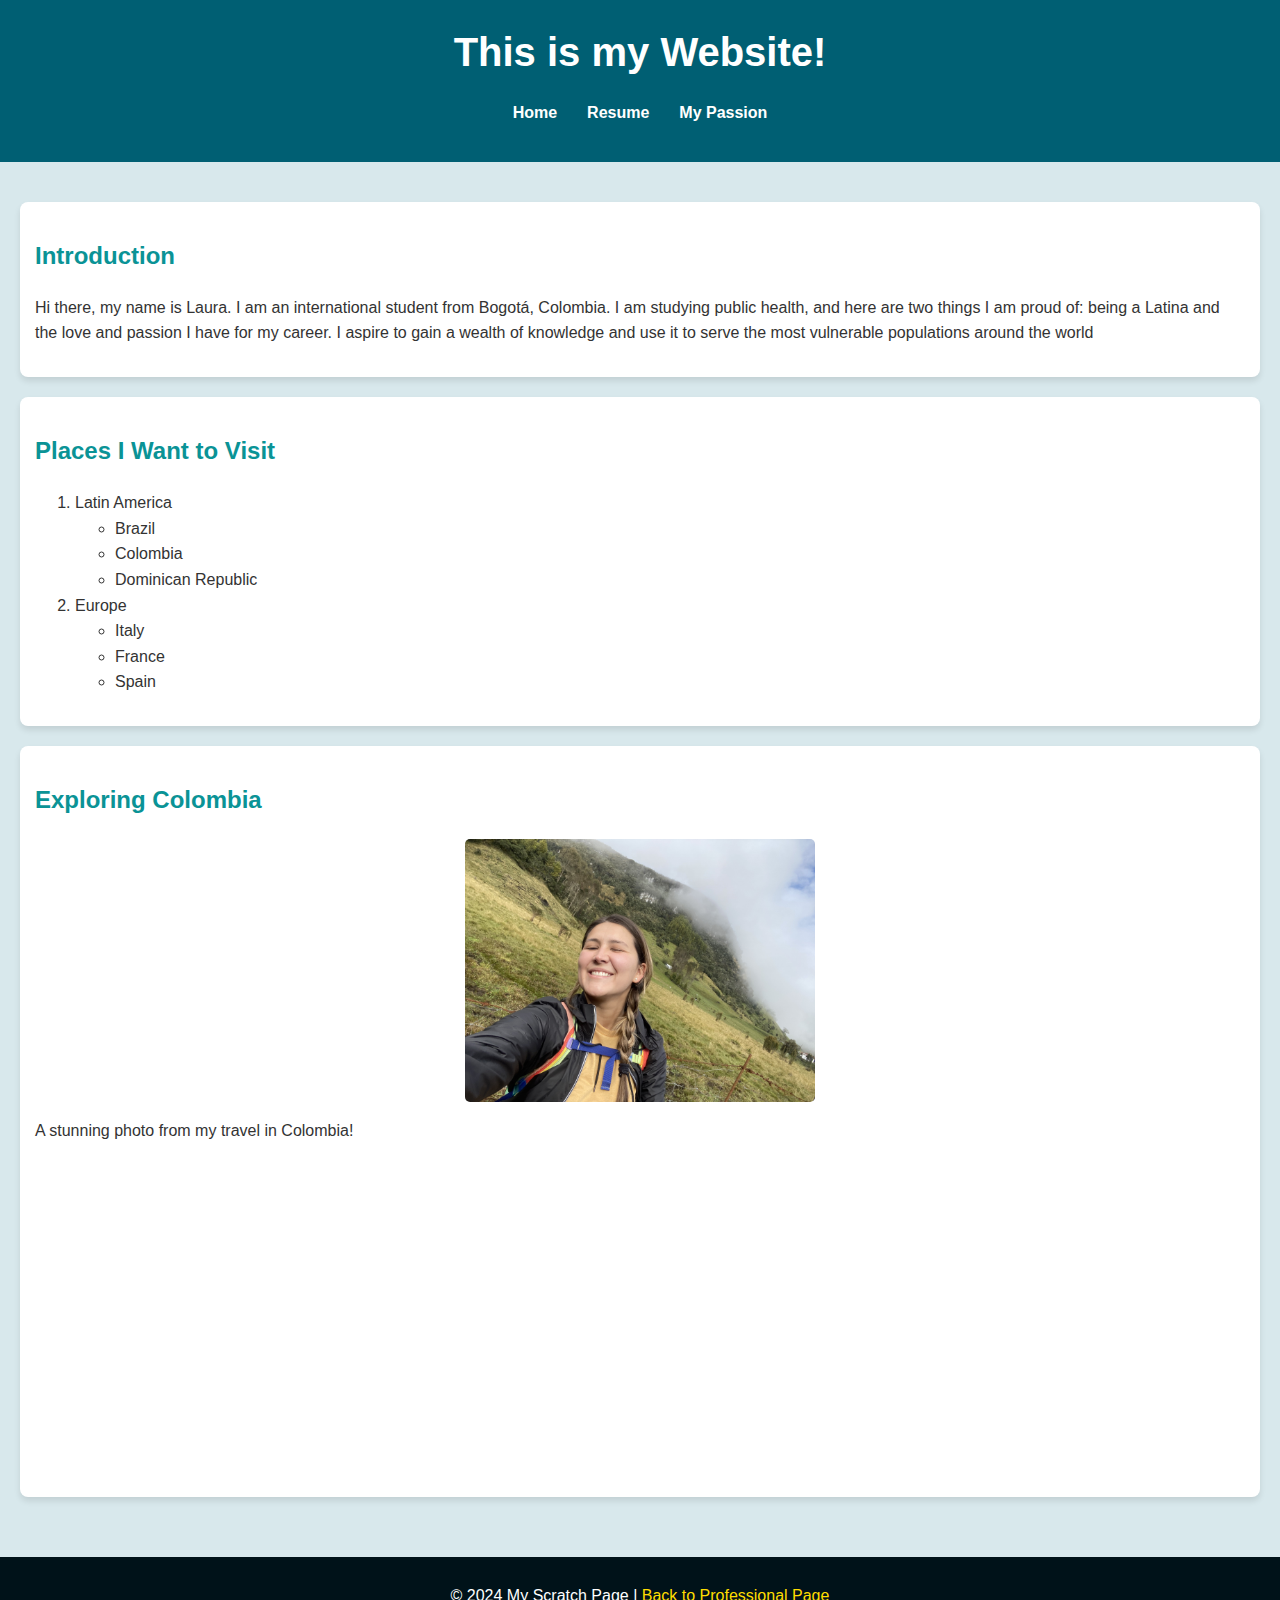
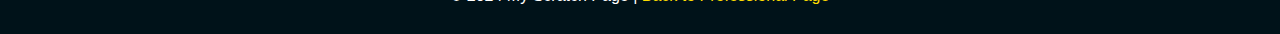
<file: index.html>
<!-- Laura Arias
 IS 201 
 2024 --> 
<!DOCTYPE html>
<html lang="en">
<head>
    <meta charset="UTF-8">
    <meta name="viewport" content="width=device-width, initial-scale=1.0">
    <title>Laura Home</title>
    <style>
        body{font-family: Arial, Helvetica, sans-serif};
    </style>
    <link rel="stylesheet" href="styles.css">
</head>
<body>
    <header>
        <h1>This is my Website!</h1>
        <nav>
            <ul class="navbar">
                <li><a href="index.html">Home</a></li>
                <li><a href="resume.html">Resume</a></li>
                <li><a href="passion.html">My Passion</a></li>
            </ul>
        </nav>
    </header>

    <main>
        <section id="introduction" class="content-block">
            <h2>Introduction</h2>
            <p>Hi there, my name is Laura. I am an international student from Bogotá, Colombia. I am studying public health, and here are two things I am proud of: being a Latina and the love and passion I have for my career. I aspire to gain a wealth of knowledge and use it to serve the most vulnerable populations around the world</p>
        </section>

        <section id="places-to-visit" class="content-block">
            <h2>Places I Want to Visit</h2>
            <ol>
                <li>Latin America
                    <ul>
                        <li>Brazil</li>
                        <li>Colombia</li>
                        <li>Dominican Republic</li>
                    </ul>
                </li>
                <li>Europe
                    <ul>
                        <li>Italy</li>
                        <li>France</li>
                        <li>Spain</li>
                    </ul>
                </li>
            </ol>
        </section>

        <section id="gallery" class="content-block">
            <h2>Exploring Colombia</h2>
            <img src="IMG_8706.jpg" width="350" alt="Beautiful Travel Destination" class="responsive-img">
            <p>A stunning photo from my travel in Colombia!</p>

            <iframe width="560" height="315"src="https://www.youtube.com/embed/UIjJ5B_H5Tg?si=FSacNtsh79NRY05C" title="YouTube video player" frameborder="0" allow="accelerometer; autoplay; clipboard-write; encrypted-media; gyroscope; picture-in-picture; web-share" referrerpolicy="strict-origin-when-cross-origin" allowfullscreen></iframe>
    </main>

    <footer>
        <p>&copy; 2024 My Scratch Page | <a href="index.html">Back to Professional Page</a></p>
    </footer>
</body>
</html>
</file>
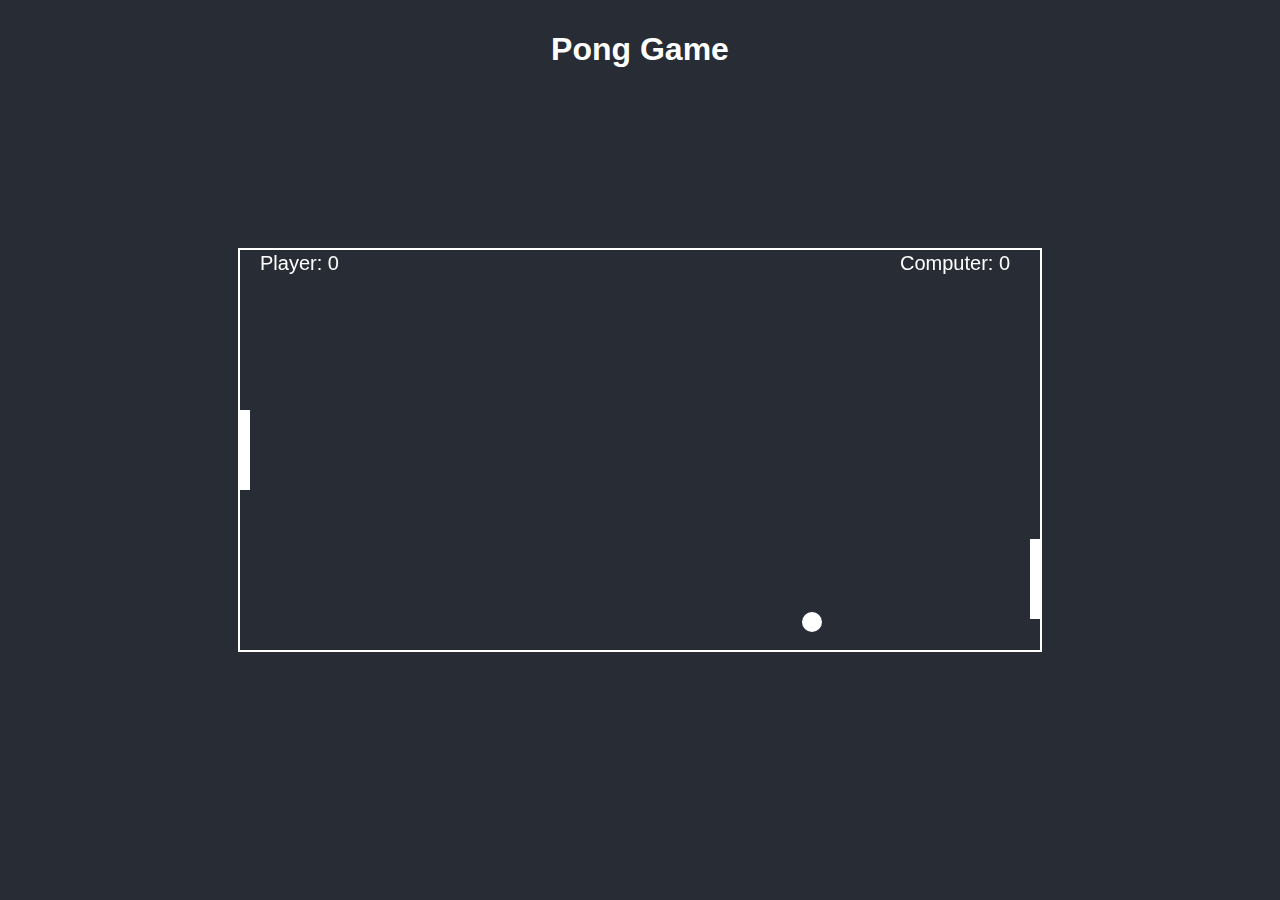
<file: game.html>
<!DOCTYPE html>
<html lang="en">
<head>
    <meta charset="UTF-8">
    <meta name="viewport" content="width=device-width, initial-scale=1.0">
    <title>Pong Game</title>
    <style>
        body {
            margin: 0;
            padding: 0;
            display: flex;
            justify-content: center;
            align-items: center;
            height: 100vh;
            background-color: #282c34;
            color: white;
            font-family: Arial, sans-serif;
            overflow: hidden;
        }
        canvas {
            border: 2px solid white;
        }
    </style>
</head>
<body>
    
    <h1 style="position: absolute; top: 10px;">Pong Game</h1>
    <canvas id="pongCanvas" width="800" height="400"></canvas>

    <script>
        const canvas = document.getElementById('pongCanvas');
        const ctx = canvas.getContext('2d');

        const paddleWidth = 10;
        const paddleHeight = 80;
        const ballRadius = 10;

        let playerY = canvas.height / 2 - paddleHeight / 2;
        let computerY = canvas.height / 2 - paddleHeight / 2;
        let ballX = canvas.width / 2;
        let ballY = canvas.height / 2;
        let ballSpeedX = 4;
        let ballSpeedY = 4;
        let playerScore = 0;
        let computerScore = 0;

        document.addEventListener('keydown', movePaddle);

        function movePaddle(e) {
            const speed = 10;
            if (e.key === 'ArrowUp' && playerY > 0) {
                playerY -= speed;
            } else if (e.key === 'ArrowDown' && playerY < canvas.height - paddleHeight) {
                playerY += speed;
            }
        }

        function drawRect(x, y, width, height, color) {
            ctx.fillStyle = color;
            ctx.fillRect(x, y, width, height);
        }

        function drawCircle(x, y, radius, color) {
            ctx.fillStyle = color;
            ctx.beginPath();
            ctx.arc(x, y, radius, 0, Math.PI * 2);
            ctx.fill();
        }

        function drawText(text, x, y) {
            ctx.font = '20px Arial';
            ctx.fillText(text, x, y);
        }

        function resetBall() {
            ballX = canvas.width / 2;
            ballY = canvas.height / 2;
            ballSpeedX = -ballSpeedX;
        }

        function gameLoop() {
            // Clear canvas
            drawRect(0, 0, canvas.width, canvas.height, '#282c34');

            // Draw paddles
            drawRect(0, playerY, paddleWidth, paddleHeight, 'white');
            drawRect(canvas.width - paddleWidth, computerY, paddleWidth, paddleHeight, 'white');

            // Draw ball
            drawCircle(ballX, ballY, ballRadius, 'white');

            // Draw scores
            drawText(`Player: ${playerScore}`, 20, 20);
            drawText(`Computer: ${computerScore}`, canvas.width - 140, 20);

            // Move ball
            ballX += ballSpeedX;
            ballY += ballSpeedY;

            // Ball collision with top and bottom walls
            if (ballY + ballRadius > canvas.height || ballY - ballRadius < 0) {
                ballSpeedY = -ballSpeedY;
            }

            // Ball collision with paddles
            if (ballX - ballRadius < paddleWidth && ballY > playerY && ballY < playerY + paddleHeight) {
                ballSpeedX = -ballSpeedX;
            }

            if (ballX + ballRadius > canvas.width - paddleWidth && ballY > computerY && ballY < computerY + paddleHeight) {
                ballSpeedX = -ballSpeedX;
            }

            // Ball goes off screen
            if (ballX - ballRadius < 0) {
                computerScore++;
                resetBall();
            } else if (ballX + ballRadius > canvas.width) {
                playerScore++;
                resetBall();
            }

            // Move computer paddle
            if (computerY + paddleHeight / 2 < ballY) {
                computerY += 3;
            } else if (computerY + paddleHeight / 2 > ballY) {
                computerY -= 3;
            }

            // Request next frame
            requestAnimationFrame(gameLoop);
        }

        gameLoop();
    </script>
</body>
</html>
</file>
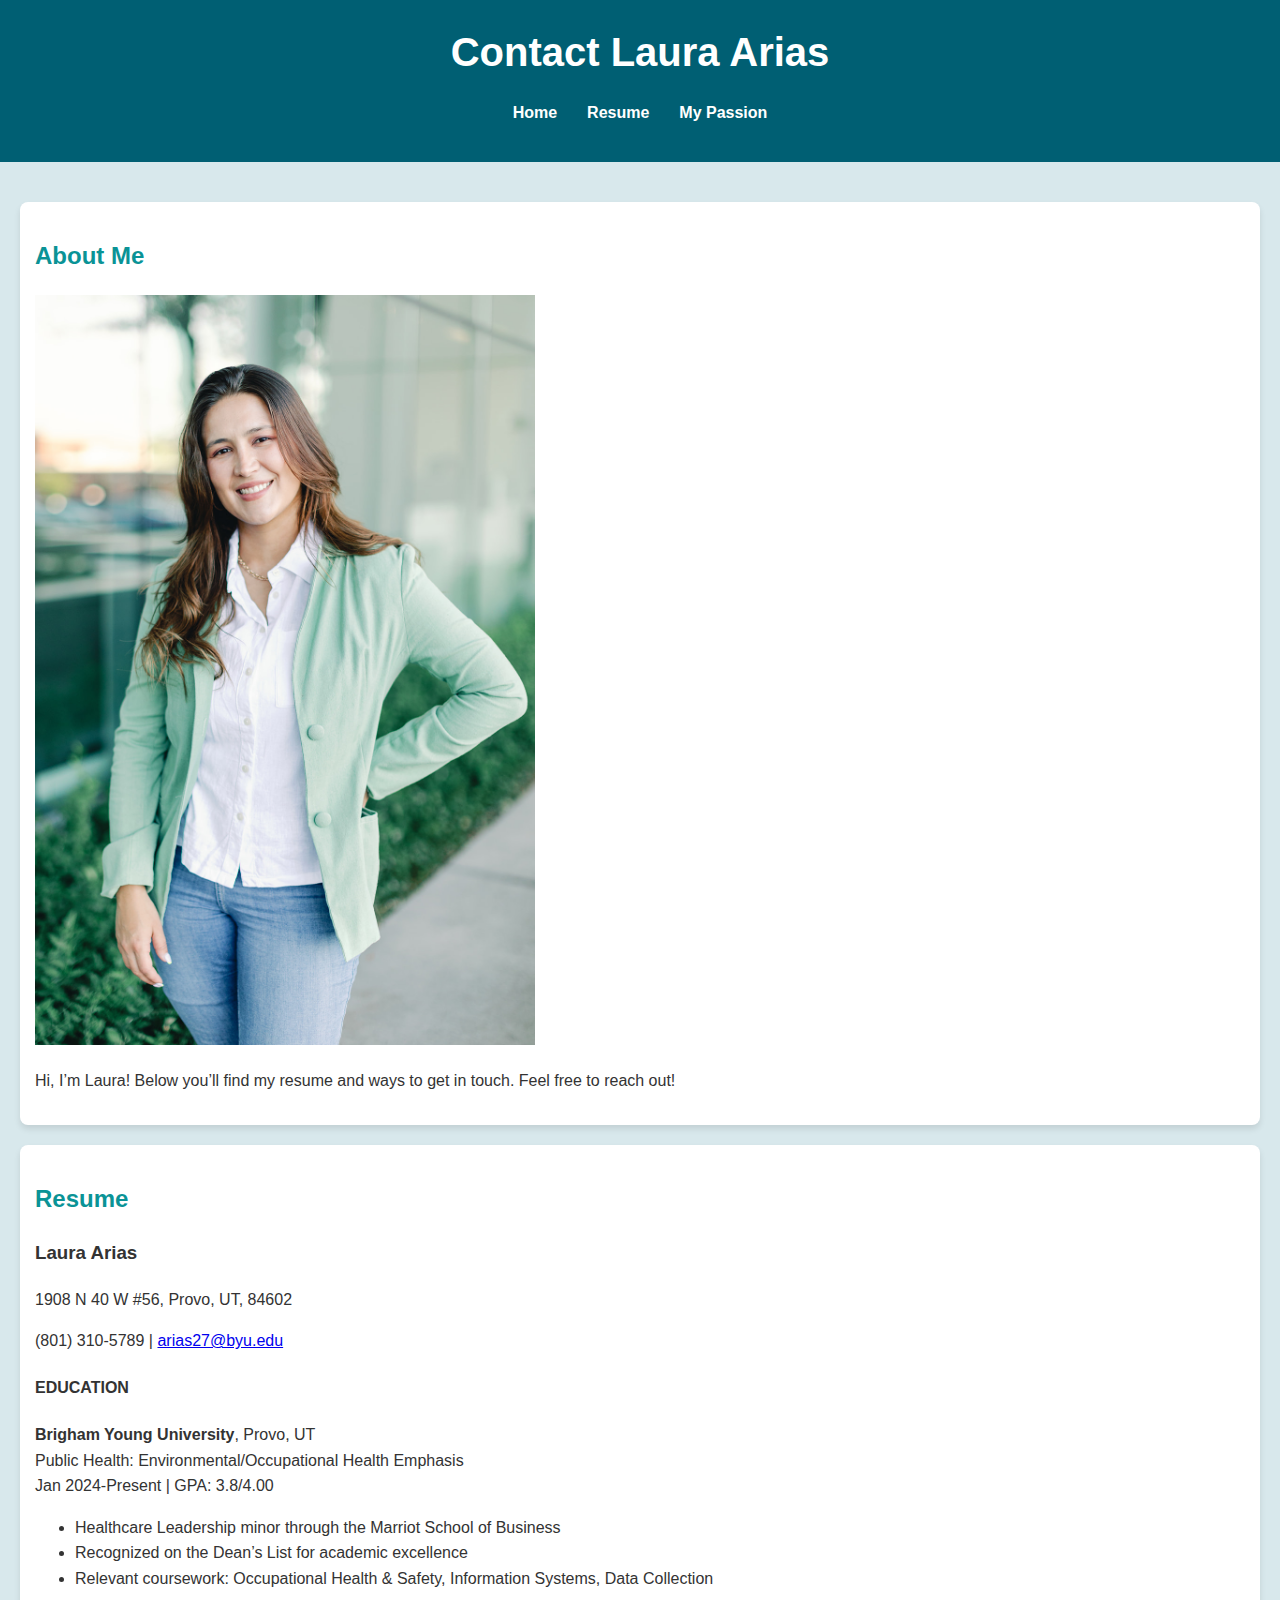
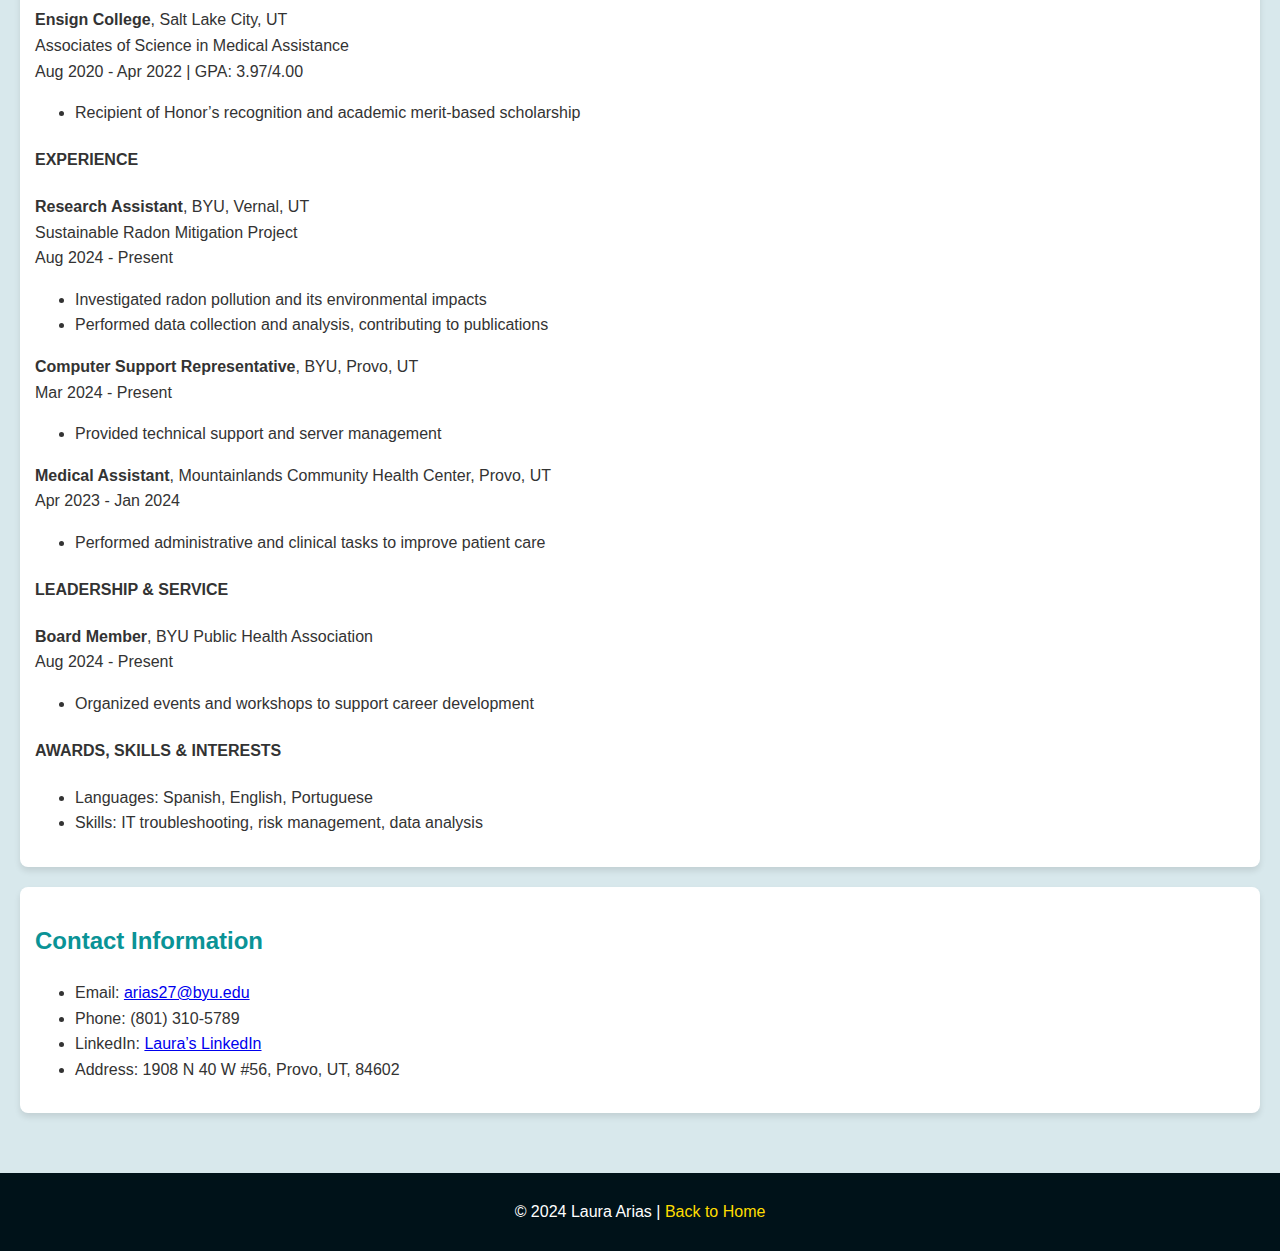
<file: resume.html>
<!-- Laura Arias
 IS 201 
 2024 --> 
<!DOCTYPE html>
<html lang="en">
<head>
    <meta charset="UTF-8">
    <meta name="viewport" content="width=device-width, initial-scale=1.0">
    <title>Contact Laura Arias</title>
    <link rel="stylesheet" href="styles.css">
</head>
<body>
    <header>
        <h1>Contact Laura Arias</h1>
        <nav>
            <ul class="navbar">
                <li><a href="index.html">Home</a></li>
                <li><a href="resume.html">Resume</a></li>
                <li><a href="passion.html">My Passion</a></li>
            </ul>
        </nav>
    </header>

    <main>
        <section id="photo" class="content-block">
            <h2>About Me</h2>
            <img src="Laura.jpg" alt="Laura Arias" style="max-width: 500px;">
            <p>Hi, I’m Laura! Below you’ll find my resume and ways to get in touch. Feel free to reach out!</p>
        </section>

        <section id="resume" class="content-block">
            <h2>Resume</h2>
            <div class="resume-content">
                <h3>Laura Arias</h3>
                <p>1908 N 40 W #56, Provo, UT, 84602</p>
                <p>(801) 310-5789 | <a href="mailto:arias27@byu.edu">arias27@byu.edu</a></p>

                <h4>EDUCATION</h4>
                <p><strong>Brigham Young University</strong>, Provo, UT<br>
                Public Health: Environmental/Occupational Health Emphasis<br>
                Jan 2024-Present | GPA: 3.8/4.00</p>
                <ul>
                    <li>Healthcare Leadership minor through the Marriot School of Business</li>
                    <li>Recognized on the Dean’s List for academic excellence</li>
                    <li>Relevant coursework: Occupational Health & Safety, Information Systems, Data Collection</li>
                </ul>

                <p><strong>Ensign College</strong>, Salt Lake City, UT<br>
                Associates of Science in Medical Assistance<br>
                Aug 2020 - Apr 2022 | GPA: 3.97/4.00</p>
                <ul>
                    <li>Recipient of Honor’s recognition and academic merit-based scholarship</li>
                </ul>

                <h4>EXPERIENCE</h4>
                <p><strong>Research Assistant</strong>, BYU, Vernal, UT<br>
                Sustainable Radon Mitigation Project<br>
                Aug 2024 - Present</p>
                <ul>
                    <li>Investigated radon pollution and its environmental impacts</li>
                    <li>Performed data collection and analysis, contributing to publications</li>
                </ul>

                <p><strong>Computer Support Representative</strong>, BYU, Provo, UT<br>
                Mar 2024 - Present</p>
                <ul>
                    <li>Provided technical support and server management</li>
                </ul>

                <p><strong>Medical Assistant</strong>, Mountainlands Community Health Center, Provo, UT<br>
                Apr 2023 - Jan 2024</p>
                <ul>
                    <li>Performed administrative and clinical tasks to improve patient care</li>
                </ul>

                <h4>LEADERSHIP & SERVICE</h4>
                <p><strong>Board Member</strong>, BYU Public Health Association<br>
                Aug 2024 - Present</p>
                <ul>
                    <li>Organized events and workshops to support career development</li>
                </ul>

                <h4>AWARDS, SKILLS & INTERESTS</h4>
                <ul>
                    <li>Languages: Spanish, English, Portuguese</li>
                    <li>Skills: IT troubleshooting, risk management, data analysis</li>
                </ul>
            </div>
        </section>

        <section id="contact-info" class="content-block">
            <h2>Contact Information</h2>
            <ul>
                <li>Email: <a href="mailto:arias27@byu.edu">arias27@byu.edu</a></li>
                <li>Phone: (801) 310-5789</li>
                <li>LinkedIn: <a href="https://www.linkedin.com/in/laura-arias-99b4b81a8/" target="_blank">Laura’s LinkedIn</a></li>
                <li>Address: 1908 N 40 W #56, Provo, UT, 84602</li>
            </ul>
        </section>
    </main>

    <footer>
        <p>&copy; 2024 Laura Arias | <a href="index.html">Back to Home</a></p>
    </footer>
</body>
</html>
</file>
<file: styles.css>
/* General Styles */
body {
    font-family: Arial, sans-serif;
    line-height: 1.6;
    margin: 0;
    padding: 0;
    background-color: #d8e8ec;
    color: #333;
}

/* Header Styles */
header {
    background-color: #005f73;
    color: #fff;
    padding: 20px;
    text-align: center;
}

header h1 {
    margin: 0;
    font-size: 2.5em;
}

.navbar {
    list-style: none;
    padding: 0;
    display: flex;
    justify-content: center;
}

.navbar li {
    margin: 0 15px;
}

.navbar a {
    color: #fff;
    text-decoration: none;
    font-weight: bold;
}

.navbar a:hover {
    text-decoration: underline;
}

/* Main Content */
main {
    padding: 20px;
}

.content-block {
    margin: 20px 0;
    padding: 15px;
    background-color: #ffffff;
    border-radius: 8px;
    box-shadow: 0 4px 6px rgba(0, 0, 0, 0.1);
}

h2 {
    color: #0a9396;
}

.responsive-img {
    max-width: 100%;
    height: auto;
    display: block;
    margin: 10px auto;
    border-radius: 5px;
}

/* Footer Styles */
footer {
    background-color: #001219;
    color: #fff;
    text-align: center;
    padding: 10px 0;
    margin-top: 20px;
}

footer a {
    color: #ffdd00;
    text-decoration: none;
}

footer a:hover {
    text-decoration: underline;
}

/* Tableau Container */
.tableau-container {
    text-align: center;
    margin-top: 20px;
}

/* Media Queries for Responsive Design */
@media (max-width: 768px) {
    .navbar {
        flex-direction: column;
        align-items: center;
    }

    .navbar li {
        margin: 10px 0;
    }

    iframe {
        width: 100%;
        height: auto;
    }
}
</file>
